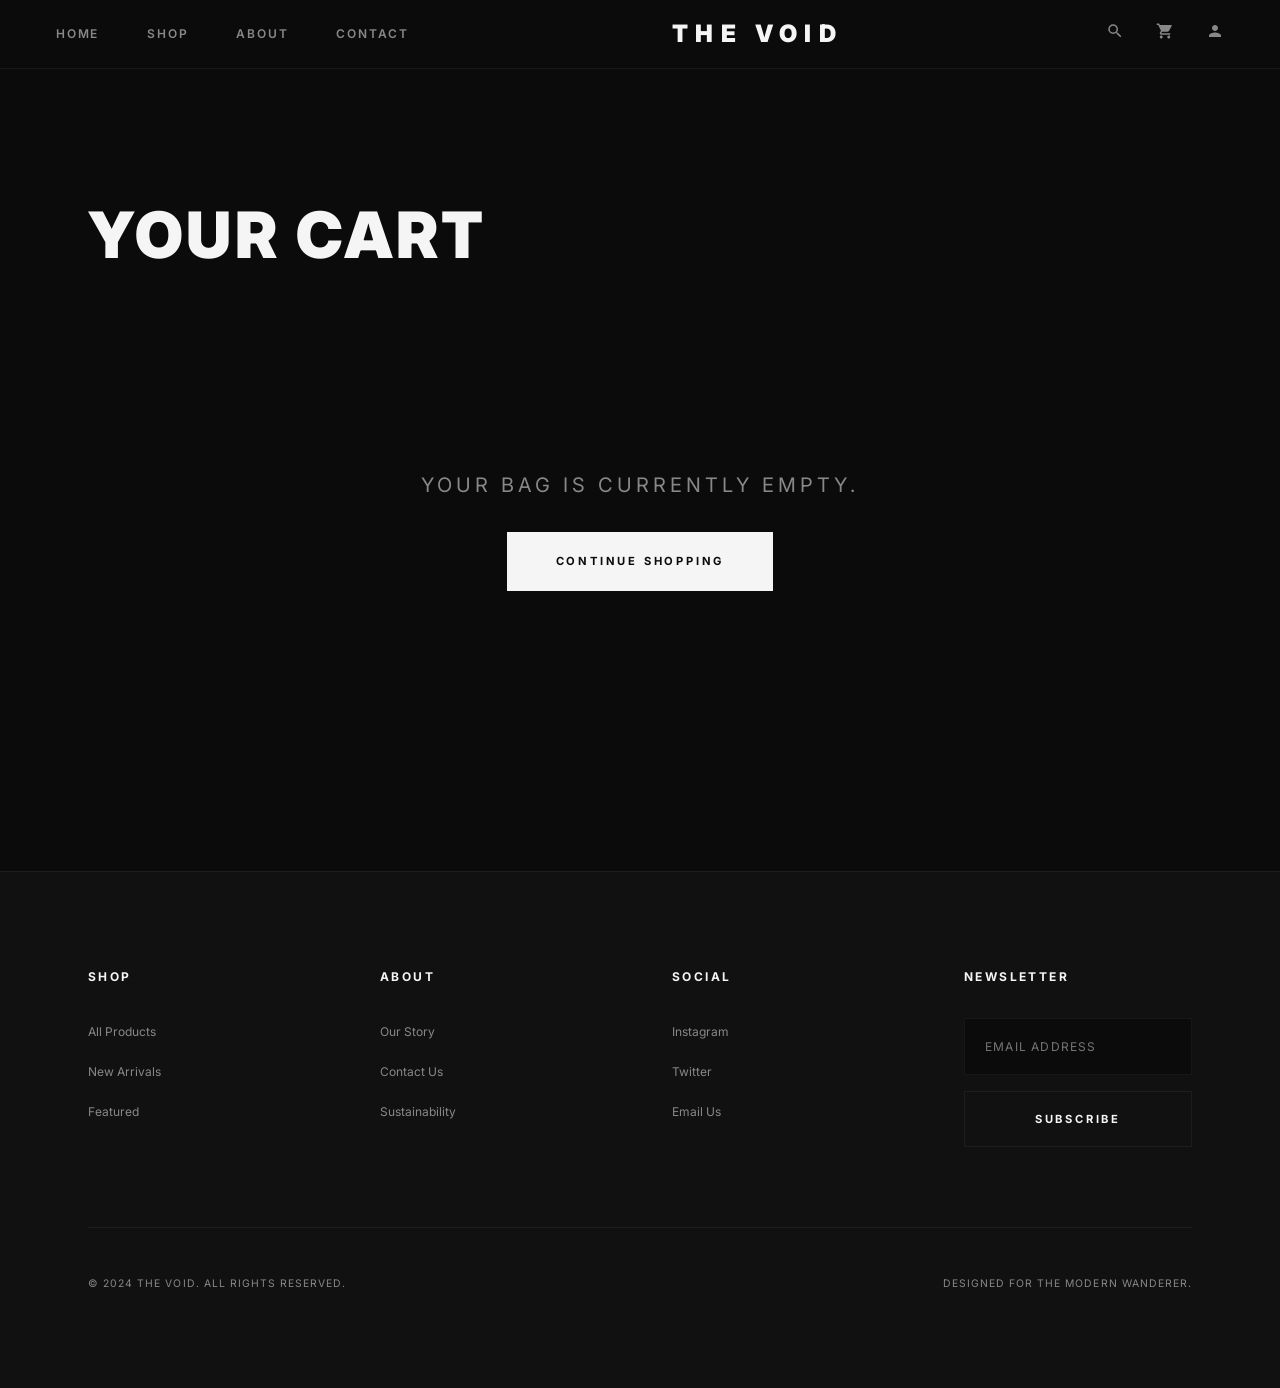
<file: voidlove/cart.html>
<!DOCTYPE html>
<html lang="en">
<head>
  <meta charset="UTF-8">
  <meta name="viewport" content="width=device-width, initial-scale=1.0">
  <title>Shopping Cart | THE VOID</title>
  <link rel="preconnect" href="https://fonts.googleapis.com">
  <link rel="preconnect" href="https://fonts.gstatic.com" crossorigin>
  <link href="https://fonts.googleapis.com/css2?family=Inter:wght@400;500;600;700;800;900&display=swap" rel="stylesheet">
  <link rel="stylesheet" href="styles.css">
  <style>
    /* Cart page specific styles moved to styles.css */
  </style>
</head>
<body class="force-nav-scrolled">

  <!-- Navbar -->
  <nav class="scrolled">
    <div class="nav-container">
      <div class="nav-links">
        <a href="index.html">Home</a>
        <a href="shop.html">Shop</a>
        <a href="about.html">About</a>
        <a href="contact.html">Contact</a>
      </div>
      <a href="index.html" class="logo">THE VOID</a>
      <div class="nav-icons">
        <a href="#"><svg viewBox="0 0 24 24"><path d="M15.5 14h-.79l-.28-.27A6.471 6.471 0 0 0 16 9.5 6.5 6.5 0 1 0 9.5 16c1.61 0 3.09-.59 4.23-1.57l.27.28v.79l5 4.99L20.49 19l-4.99-5zm-6 0C7.01 14 5 11.99 5 9.5S7.01 5 9.5 5 14 7.01 14 9.5 11.99 14 9.5 14z"/></svg></a>
        <a href="cart.html" style="position: relative;">
          <svg viewBox="0 0 24 24"><path d="M7 18c-1.1 0-1.99.9-1.99 2S5.9 22 7 22s2-.9 2-2-.9-2-2-2zM1 2v2h2l3.6 7.59-1.35 2.45c-.16.28-.25.61-.25.96 0 1.1.9 2 2 2h12v-2H7.42c-.14 0-.25-.11-.25-.25l.03-.12.9-1.63h7.45c.75 0 1.41-.41 1.75-1.03l3.58-6.49A1.003 1.003 0 0 0 20 4H5.21l-.94-2H1zm16 16c-1.1 0-1.99.9-1.99 2s.89 2 1.99 2 2-.9 2-2-.9-2-2-2z"/></svg>
          <span class="cart-count" style="position: absolute; top: -8px; right: -8px; background: var(--text-primary); color: var(--bg-primary); font-size: 9px; font-weight: 900; width: 15px; height: 15px; border-radius: 50%; display: none; align-items: center; justify-content: center;">0</span>
        </a>
        <a href="login.html"><svg viewBox="0 0 24 24"><path d="M12 12c2.21 0 4-1.79 4-4s-1.79-4-4-4-4 1.79-4 4 1.79 4 4 4zm0 2c-2.67 0-8 1.34-8 4v2h16v-2c0-2.66-5.33-4-8-4z"/></svg></a>
      </div>
    </div>
  </nav>

  <main class="container">
    <header class="cart-header">
      <h1>YOUR CART</h1>
    </header>

    <div class="cart-container">
      <div class="cart-items-list" id="cart-items">
        <!-- Cart items injected by JS -->
      </div>

      <aside class="cart-summary">
        <h2 class="summary-title">ORDER SUMMARY</h2>
        <div class="summary-row">
          <span>Subtotal</span>
          <span id="cart-subtotal">$0.00</span>
        </div>
        <div class="summary-row">
          <span>Shipping</span>
          <span>Complimentary</span>
        </div>
        <div class="summary-row">
          <span>Tax</span>
          <span>Calculated at checkout</span>
        </div>
        <div class="summary-row total">
          <span>Total</span>
          <span id="cart-total">$0.00</span>
        </div>
        <button class="checkout-btn">PROCEED TO CHECKOUT</button>
      </aside>
    </div>
  </main>

  <!-- Footer -->
  <footer>
    <div class="container">
      <div class="footer-grid">
        <div class="footer-column">
          <h4>SHOP</h4>
          <ul>
            <li><a href="shop.html">All Products</a></li>
            <li><a href="shop.html">New Arrivals</a></li>
            <li><a href="shop.html">Featured</a></li>
          </ul>
        </div>
        <div class="footer-column">
          <h4>ABOUT</h4>
          <ul>
            <li><a href="about.html">Our Story</a></li>
            <li><a href="contact.html">Contact Us</a></li>
            <li><a href="about.html">Sustainability</a></li>
          </ul>
        </div>
        <div class="footer-column">
          <h4>SOCIAL</h4>
          <ul>
            <li><a href="https://instagram.com" target="_blank">Instagram</a></li>
            <li><a href="https://twitter.com" target="_blank">Twitter</a></li>
            <li><a href="mailto:studio@thevoid.luxury">Email Us</a></li>
          </ul>
        </div>
        <div class="footer-column">
          <h4>NEWSLETTER</h4>
          <form class="newsletter-form">
            <input type="email" class="newsletter-input" placeholder="EMAIL ADDRESS" required>
            <button type="submit" class="btn btn-outline" style="width: 100%;">Subscribe</button>
          </form>
        </div>
      </div>
      <div class="footer-bottom">
        <span>&copy; 2024 THE VOID. ALL RIGHTS RESERVED.</span>
        <span>DESIGNED FOR THE MODERN WANDERER.</span>
      </div>
    </div>
  </footer>

  <script src="script.js"></script>
</body>
</html>
</file>
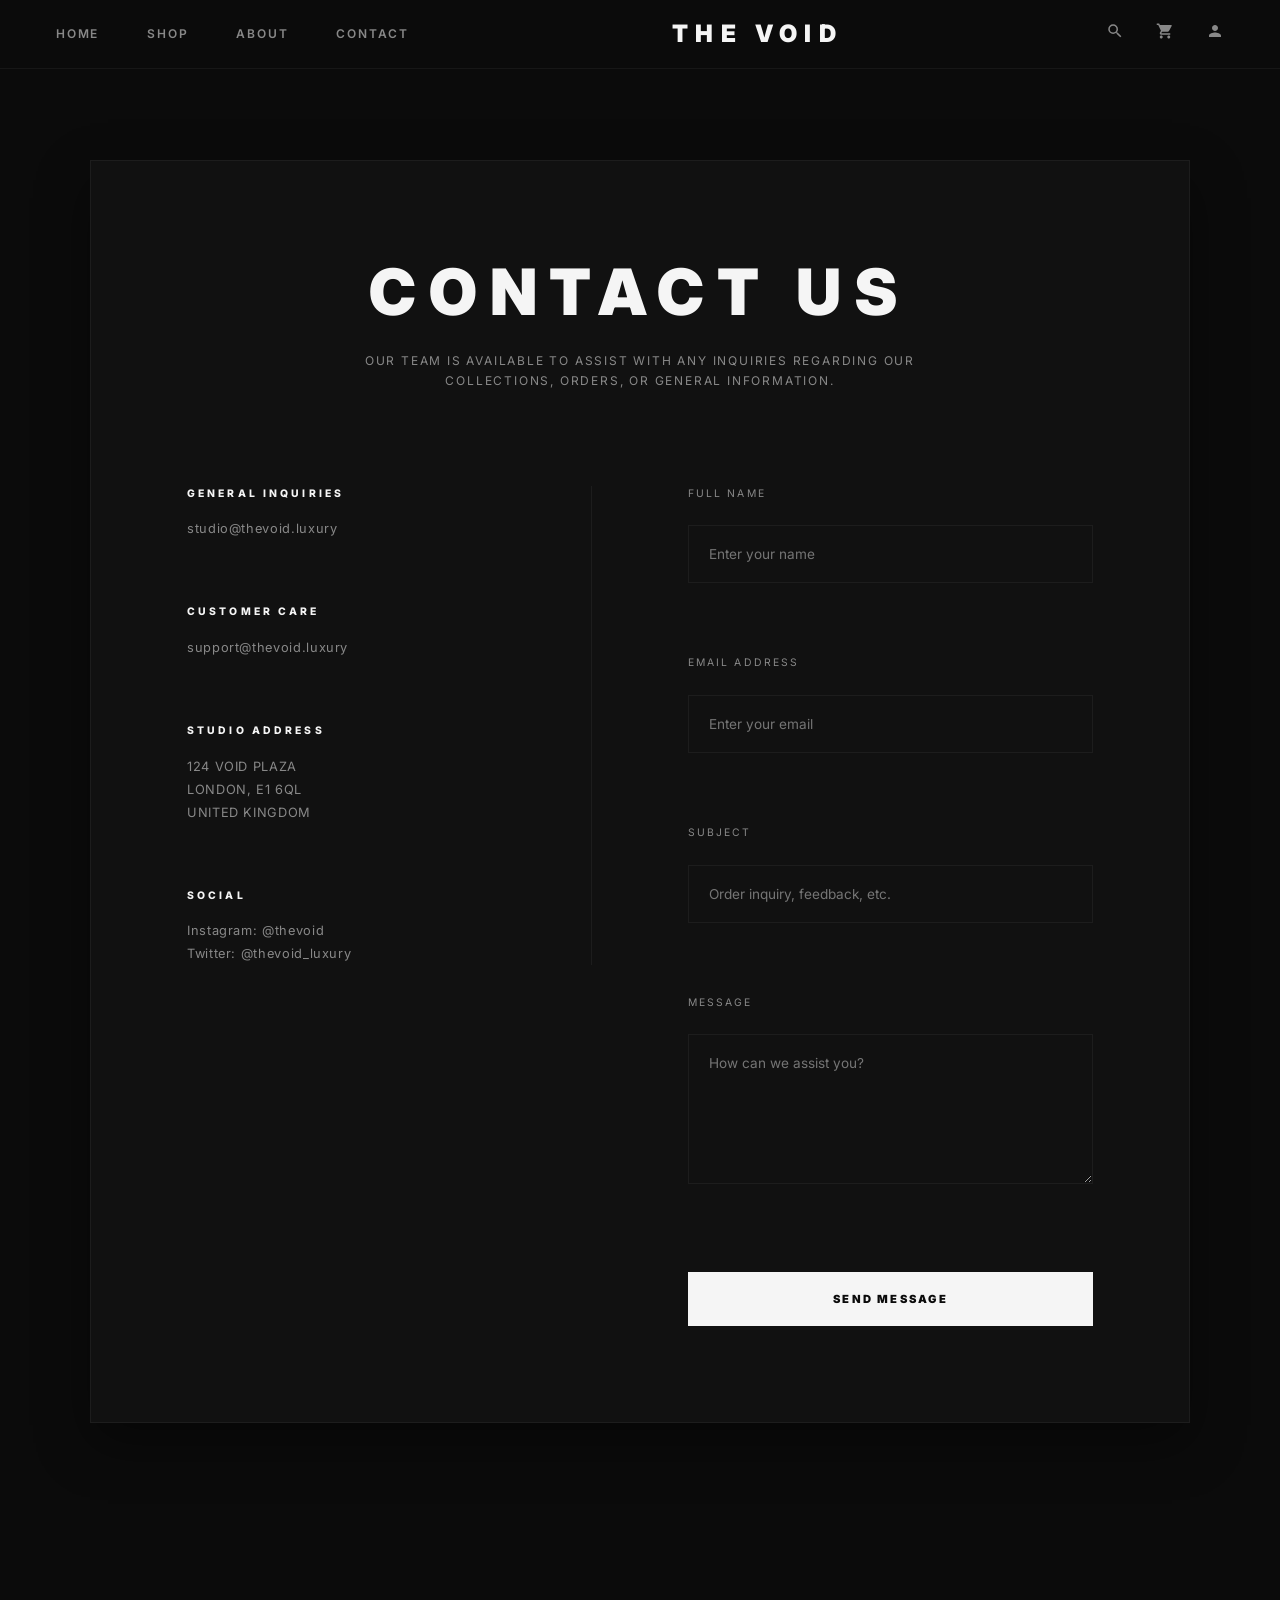
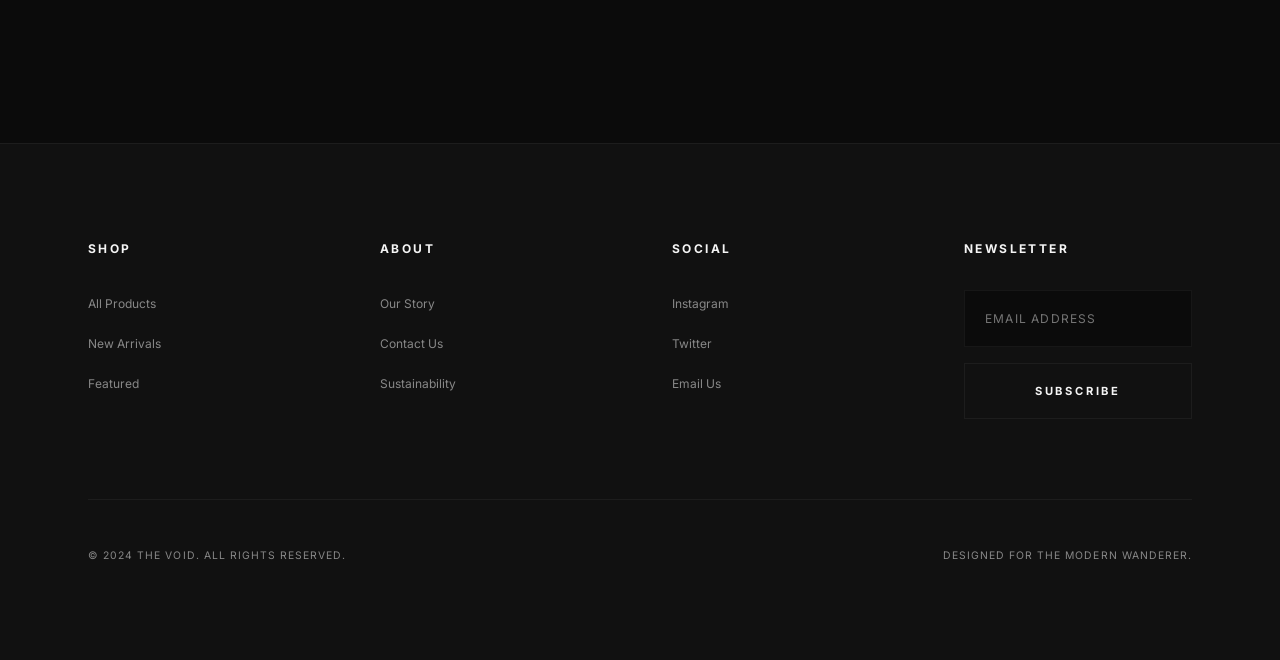
<file: voidlove/contact.html>
<!DOCTYPE html>
<html lang="en">
<head>
  <meta charset="UTF-8">
  <meta name="viewport" content="width=device-width, initial-scale=1.0">
  <title>Contact Us | THE VOID</title>
  <link rel="preconnect" href="https://fonts.googleapis.com">
  <link rel="preconnect" href="https://fonts.gstatic.com" crossorigin>
  <link href="https://fonts.googleapis.com/css2?family=Inter:wght@400;500;600;700;800;900&display=swap" rel="stylesheet">
  <link rel="stylesheet" href="styles.css">
  <style>
    /* Contact page specific styles moved to styles.css */
  </style>
</head>
<body class="force-nav-scrolled">

  <!-- Navbar -->
  <nav class="scrolled">
    <div class="nav-container">
      <div class="nav-links">
        <a href="index.html">Home</a>
        <a href="shop.html">Shop</a>
        <a href="about.html">About</a>
        <a href="contact.html">Contact</a>
      </div>
      <a href="index.html" class="logo">THE VOID</a>
      <div class="nav-icons">
        <a href="#"><svg viewBox="0 0 24 24"><path d="M15.5 14h-.79l-.28-.27A6.471 6.471 0 0 0 16 9.5 6.5 6.5 0 1 0 9.5 16c1.61 0 3.09-.59 4.23-1.57l.27.28v.79l5 4.99L20.49 19l-4.99-5zm-6 0C7.01 14 5 11.99 5 9.5S7.01 5 9.5 5 14 7.01 14 9.5 11.99 14 9.5 14z"/></svg></a>
        <a href="cart.html" style="position: relative;">
          <svg viewBox="0 0 24 24"><path d="M7 18c-1.1 0-1.99.9-1.99 2S5.9 22 7 22s2-.9 2-2-.9-2-2-2zM1 2v2h2l3.6 7.59-1.35 2.45c-.16.28-.25.61-.25.96 0 1.1.9 2 2 2h12v-2H7.42c-.14 0-.25-.11-.25-.25l.03-.12.9-1.63h7.45c.75 0 1.41-.41 1.75-1.03l3.58-6.49A1.003 1.003 0 0 0 20 4H5.21l-.94-2H1zm16 16c-1.1 0-1.99.9-1.99 2s.89 2 1.99 2 2-.9 2-2-.9-2-2-2z"/></svg>
          <span class="cart-count" style="position: absolute; top: -8px; right: -8px; background: var(--text-primary); color: var(--bg-primary); font-size: 9px; font-weight: 900; width: 15px; height: 15px; border-radius: 50%; display: none; align-items: center; justify-content: center;">0</span>
        </a>
        <a href="login.html"><svg viewBox="0 0 24 24"><path d="M12 12c2.21 0 4-1.79 4-4s-1.79-4-4-4-4 1.79-4 4 1.79 4 4 4zm0 2c-2.67 0-8 1.34-8 4v2h16v-2c0-2.66-5.33-4-8-4z"/></svg></a>
      </div>
    </div>
  </nav>

  <main class="container contact-page-container">
    <div class="contact-content-wrapper fade-in">
      <header class="contact-header">
        <h1>CONTACT US</h1>
        <p>OUR TEAM IS AVAILABLE TO ASSIST WITH ANY INQUIRIES REGARDING OUR COLLECTIONS, ORDERS, OR GENERAL INFORMATION.</p>
      </header>

      <div class="contact-grid">
        <div class="contact-info-section">
          <div class="info-block">
            <h3>GENERAL INQUIRIES</h3>
            <p>studio@thevoid.luxury</p>
          </div>
          <div class="info-block">
            <h3>CUSTOMER CARE</h3>
            <p>support@thevoid.luxury</p>
          </div>
          <div class="info-block">
            <h3>STUDIO ADDRESS</h3>
            <p>124 VOID PLAZA<br>LONDON, E1 6QL<br>UNITED KINGDOM</p>
          </div>
          <div class="info-block">
            <h3>SOCIAL</h3>
            <p>Instagram: @thevoid<br>Twitter: @thevoid_luxury</p>
          </div>
        </div>

        <div class="contact-form-section">
          <form id="contact-form" class="contact-form">
            <div class="form-group">
              <label for="name">FULL NAME</label>
              <input type="text" id="name" class="form-input" placeholder="Enter your name" required>
            </div>
            <div class="form-group">
              <label for="email">EMAIL ADDRESS</label>
              <input type="email" id="email" class="form-input" placeholder="Enter your email" required>
            </div>
            <div class="form-group">
              <label for="subject">SUBJECT</label>
              <input type="text" id="subject" class="form-input" placeholder="Order inquiry, feedback, etc.">
            </div>
            <div class="form-group">
              <label for="message">MESSAGE</label>
              <textarea id="message" class="form-input" placeholder="How can we assist you?" required></textarea>
            </div>
            <button type="submit" class="btn submit-btn">Send Message</button>
          </form>
        </div>
      </div>
    </div>
  </main>

  <!-- Footer -->
  <footer>
    <div class="container">
      <div class="footer-grid">
        <div class="footer-column">
          <h4>SHOP</h4>
          <ul>
            <li><a href="shop.html">All Products</a></li>
            <li><a href="shop.html">New Arrivals</a></li>
            <li><a href="shop.html">Featured</a></li>
          </ul>
        </div>
        <div class="footer-column">
          <h4>ABOUT</h4>
          <ul>
            <li><a href="about.html">Our Story</a></li>
            <li><a href="contact.html">Contact Us</a></li>
            <li><a href="about.html">Sustainability</a></li>
          </ul>
        </div>
        <div class="footer-column">
          <h4>SOCIAL</h4>
          <ul>
            <li><a href="https://instagram.com" target="_blank">Instagram</a></li>
            <li><a href="https://twitter.com" target="_blank">Twitter</a></li>
            <li><a href="mailto:studio@thevoid.luxury">Email Us</a></li>
          </ul>
        </div>
        <div class="footer-column">
          <h4>NEWSLETTER</h4>
          <form class="newsletter-form">
            <input type="email" class="newsletter-input" placeholder="EMAIL ADDRESS" required>
            <button type="submit" class="btn btn-outline" style="width: 100%;">Subscribe</button>
          </form>
        </div>
      </div>
      <div class="footer-bottom">
        <span>&copy; 2024 THE VOID. ALL RIGHTS RESERVED.</span>
        <span>DESIGNED FOR THE MODERN WANDERER.</span>
      </div>
    </div>
  </footer>

  <script src="script.js"></script>
</body>
</html>
</file>
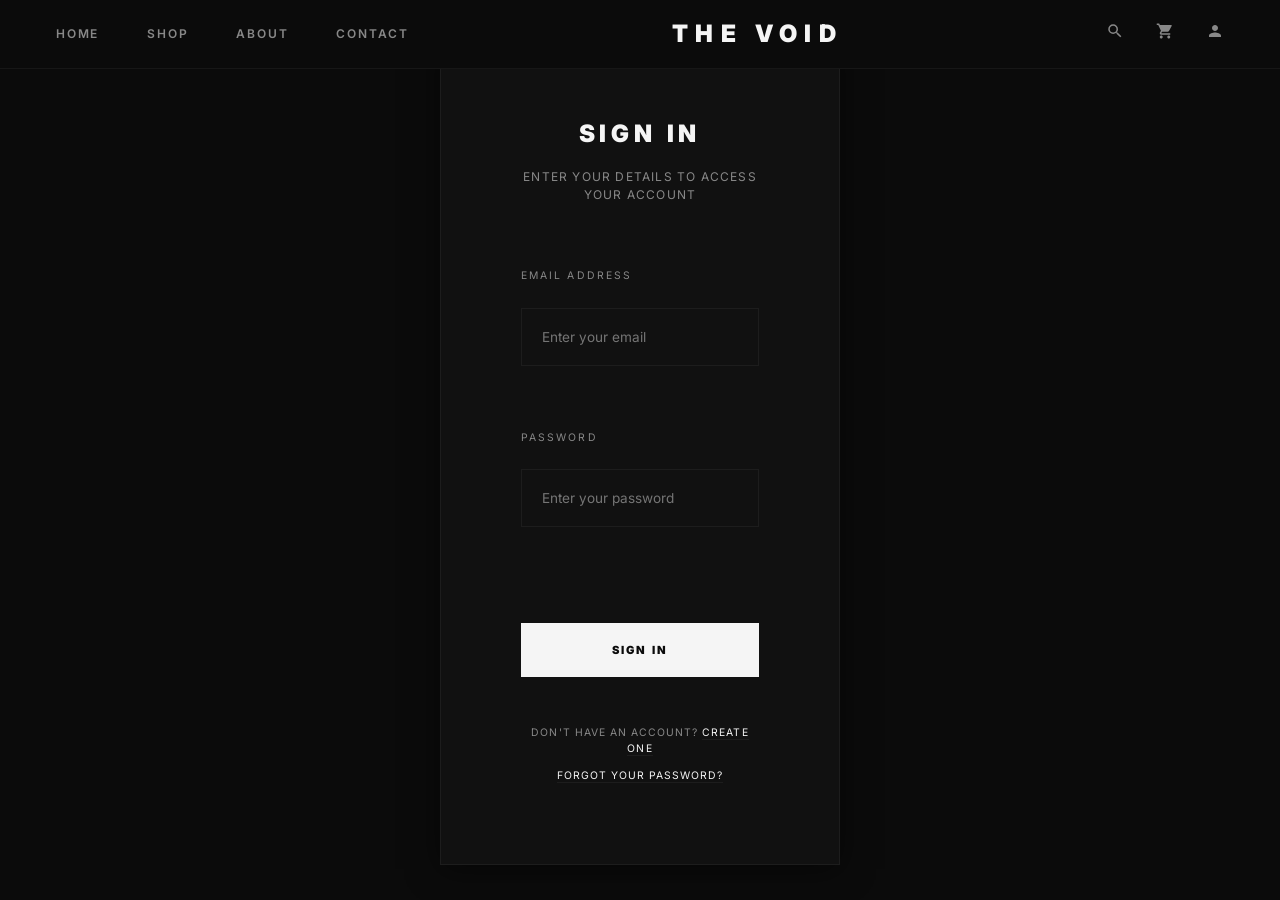
<file: voidlove/login.html>
<!DOCTYPE html>
<html lang="en">
<head>
  <meta charset="UTF-8">
  <meta name="viewport" content="width=device-width, initial-scale=1.0">
  <title>Login | THE VOID</title>
  <link rel="preconnect" href="https://fonts.googleapis.com">
  <link rel="preconnect" href="https://fonts.gstatic.com" crossorigin>
  <link href="https://fonts.googleapis.com/css2?family=Inter:wght@400;500;600;700;800;900&display=swap" rel="stylesheet">
  <link rel="stylesheet" href="styles.css">
  <style>
    /* Login page specific styles moved to styles.css */
  </style>
</head>
<body class="force-nav-scrolled">

  <!-- Navbar -->
  <nav class="scrolled">
    <div class="nav-container">
      <div class="nav-links">
        <a href="index.html">Home</a>
        <a href="shop.html">Shop</a>
        <a href="about.html">About</a>
        <a href="contact.html">Contact</a>
      </div>
      <a href="index.html" class="logo">THE VOID</a>
      <div class="nav-icons">
        <a href="#"><svg viewBox="0 0 24 24"><path d="M15.5 14h-.79l-.28-.27A6.471 6.471 0 0 0 16 9.5 6.5 6.5 0 1 0 9.5 16c1.61 0 3.09-.59 4.23-1.57l.27.28v.79l5 4.99L20.49 19l-4.99-5zm-6 0C7.01 14 5 11.99 5 9.5S7.01 5 9.5 5 14 7.01 14 9.5 11.99 14 9.5 14z"/></svg></a>
        <a href="cart.html" style="position: relative;">
          <svg viewBox="0 0 24 24"><path d="M7 18c-1.1 0-1.99.9-1.99 2S5.9 22 7 22s2-.9 2-2-.9-2-2-2zM1 2v2h2l3.6 7.59-1.35 2.45c-.16.28-.25.61-.25.96 0 1.1.9 2 2 2h12v-2H7.42c-.14 0-.25-.11-.25-.25l.03-.12.9-1.63h7.45c.75 0 1.41-.41 1.75-1.03l3.58-6.49A1.003 1.003 0 0 0 20 4H5.21l-.94-2H1zm16 16c-1.1 0-1.99.9-1.99 2s.89 2 1.99 2 2-.9 2-2-.9-2-2-2z"/></svg>
          <span class="cart-count" style="position: absolute; top: -8px; right: -8px; background: var(--text-primary); color: var(--bg-primary); font-size: 9px; font-weight: 900; width: 15px; height: 15px; border-radius: 50%; display: none; align-items: center; justify-content: center;">0</span>
        </a>
        <a href="login.html"><svg viewBox="0 0 24 24"><path d="M12 12c2.21 0 4-1.79 4-4s-1.79-4-4-4-4 1.79-4 4 1.79 4 4 4zm0 2c-2.67 0-8 1.34-8 4v2h16v-2c0-2.66-5.33-4-8-4z"/></svg></a>
      </div>
    </div>
  </nav>

  <main class="container login-page-container">
    <div class="login-form-wrapper fade-in">
      <div class="login-header">
        <h2>SIGN IN</h2>
        <p>ENTER YOUR DETAILS TO ACCESS YOUR ACCOUNT</p>
      </div>
      
      <form id="login-form" class="login-form">
        <div class="form-group">
          <label for="email">EMAIL ADDRESS</label>
          <input type="email" id="email" class="form-input" placeholder="Enter your email" required>
        </div>
        
        <div class="form-group">
          <label for="password">PASSWORD</label>
          <input type="password" id="password" class="form-input" placeholder="Enter your password" required>
        </div>
        
        <button type="submit" class="btn login-btn">Sign In</button>
      </form>
      
      <div class="login-footer-links">
        <p>DON'T HAVE AN ACCOUNT? <a href="#">CREATE ONE</a></p>
        <p><a href="#">FORGOT YOUR PASSWORD?</a></p>
      </div>
    </div>
  </main>

  <script src="script.js"></script>
</body>
</html>
</file>
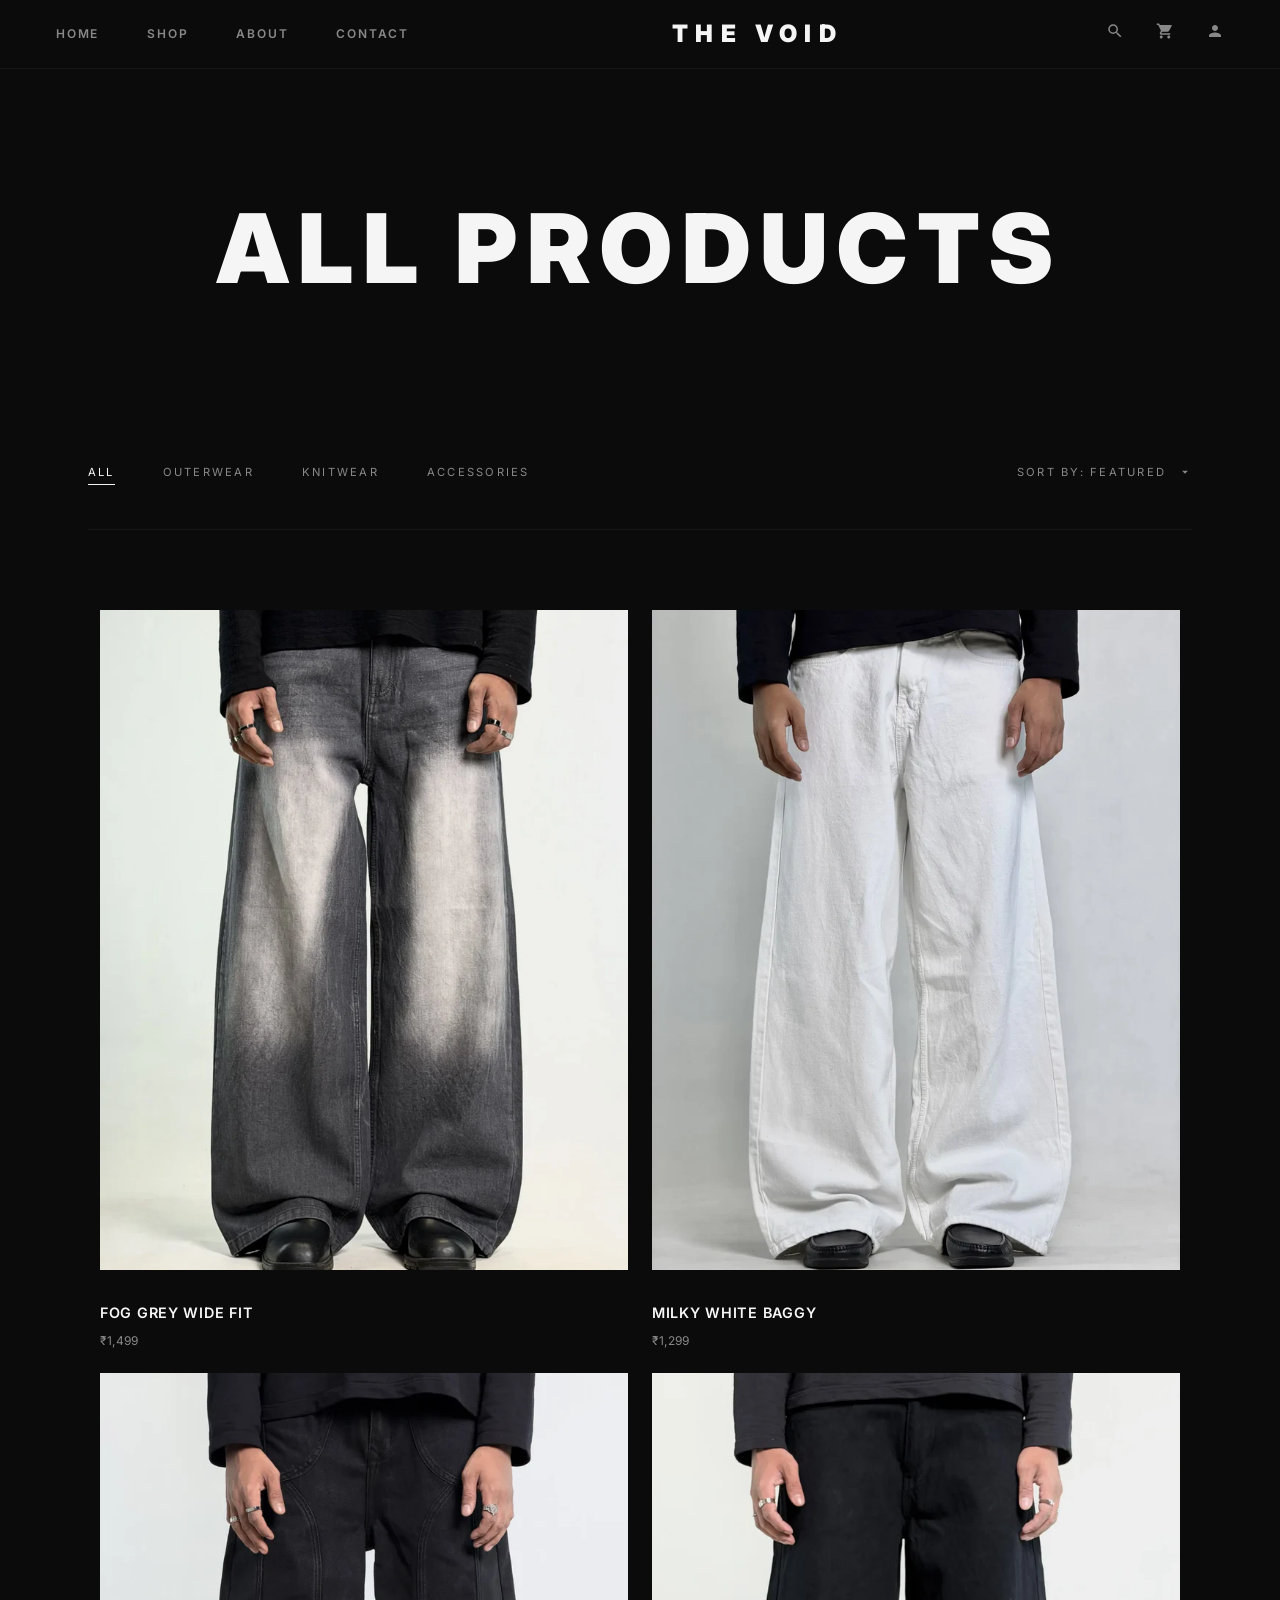
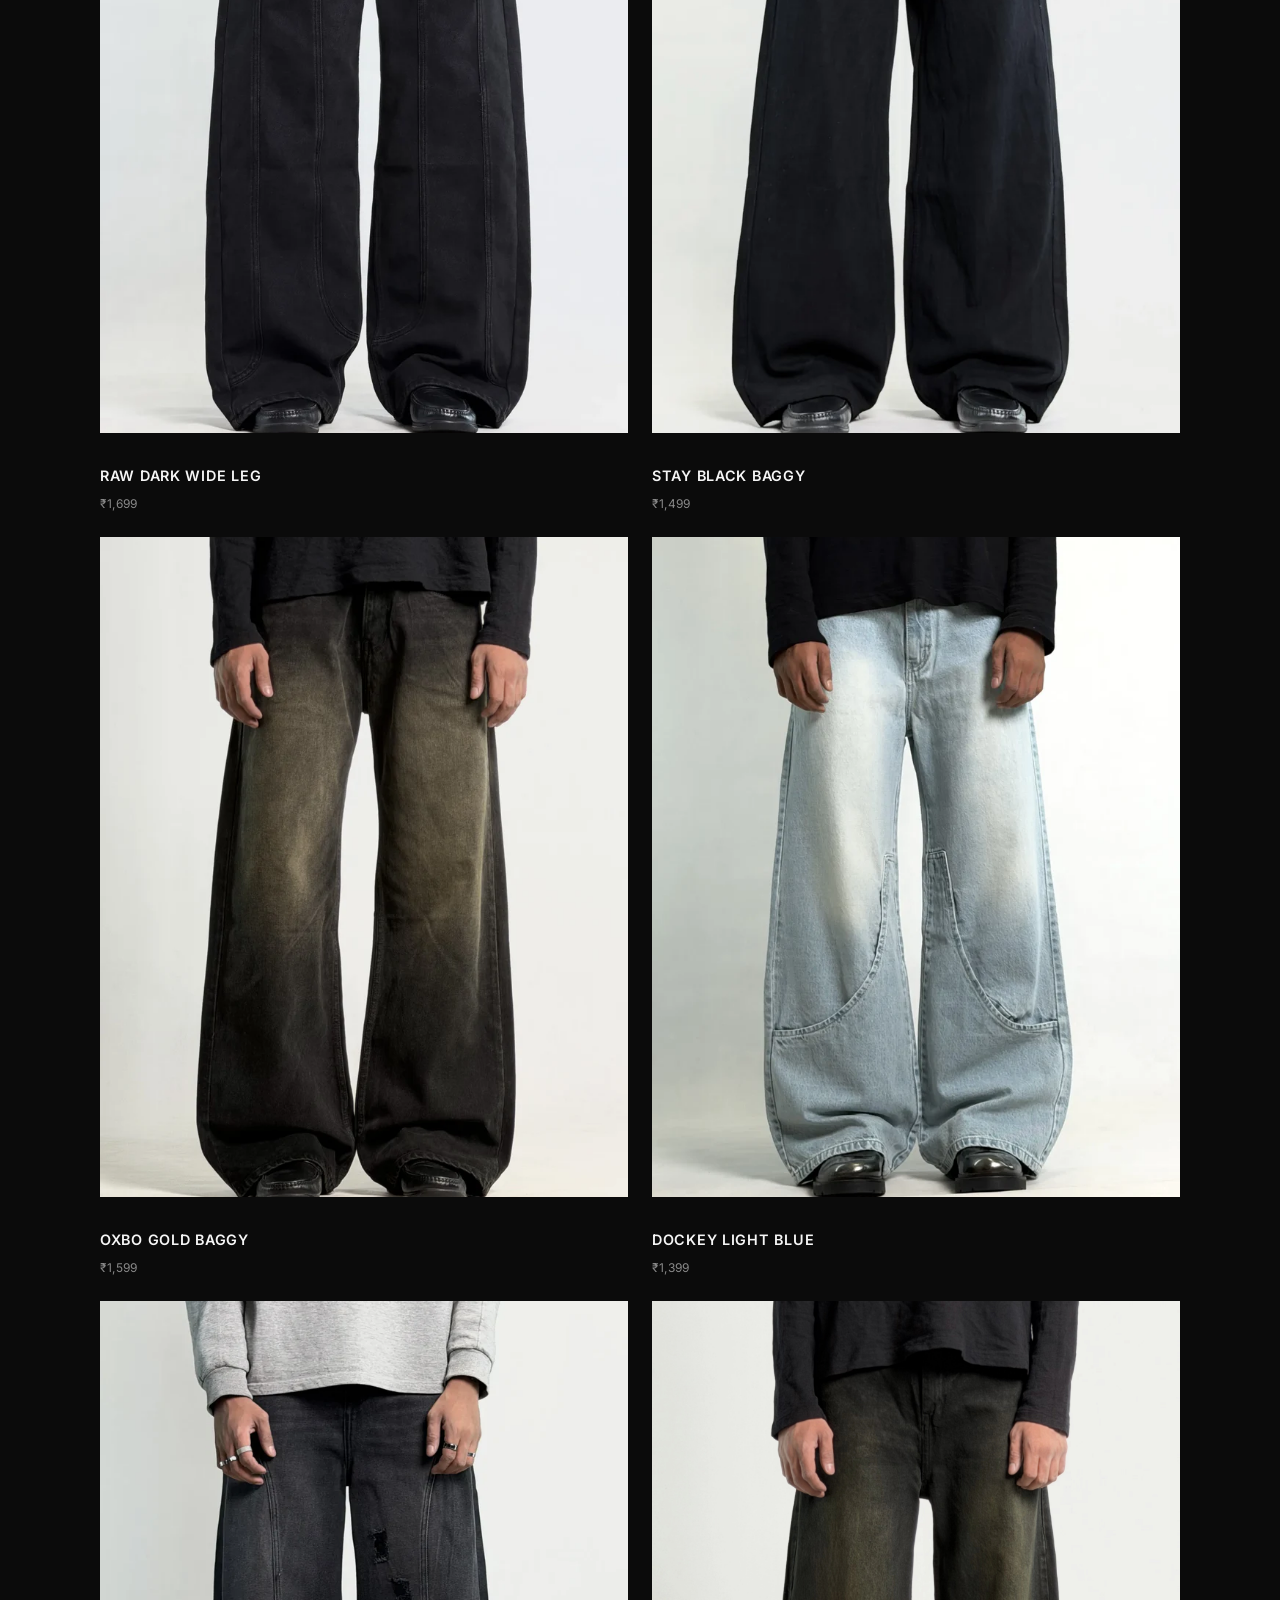
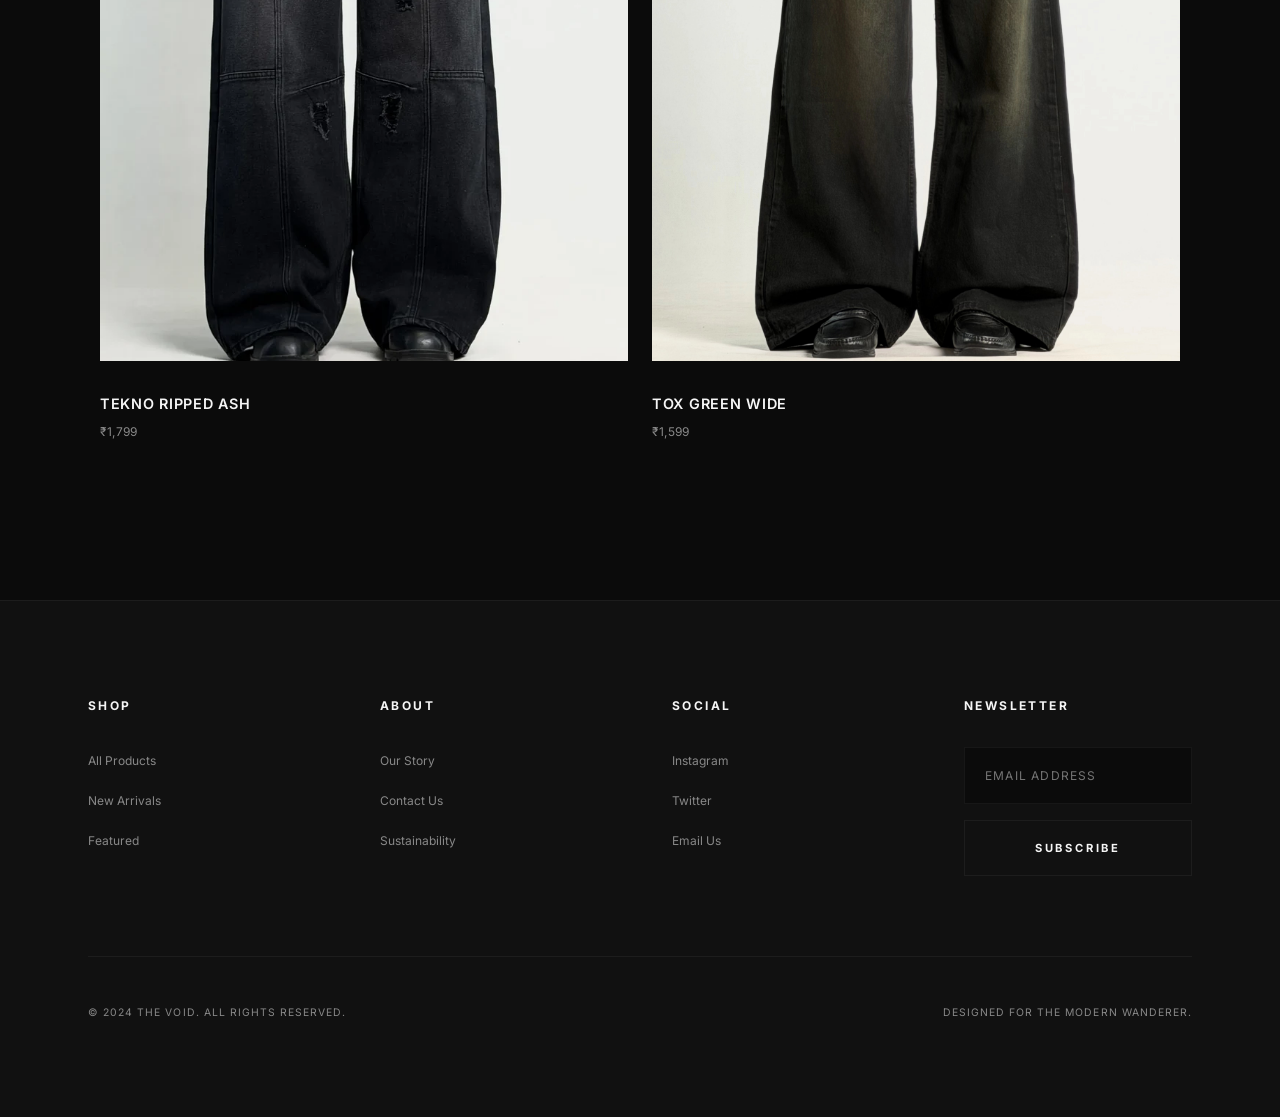
<file: voidlove/shop.html>
<!DOCTYPE html>
<html lang="en">
<head>
  <meta charset="UTF-8">
  <meta name="viewport" content="width=device-width, initial-scale=1.0">
  <title>Shop | THE VOID</title>
  <link rel="preconnect" href="https://fonts.googleapis.com">
  <link rel="preconnect" href="https://fonts.gstatic.com" crossorigin>
  <link href="https://fonts.googleapis.com/css2?family=Inter:wght@400;500;600;700;800;900&display=swap" rel="stylesheet">
  <link rel="stylesheet" href="styles.css">
  <style>
    /* Shop page specific styles moved to styles.css */
  </style>
</head>
<body class="force-nav-scrolled">

  <!-- Navbar -->
  <nav class="scrolled">
    <div class="nav-container">
      <div class="nav-links">
        <a href="index.html">Home</a>
        <a href="shop.html">Shop</a>
        <a href="about.html">About</a>
        <a href="contact.html">Contact</a>
      </div>
      <a href="index.html" class="logo">THE VOID</a>
      <div class="nav-icons">
        <a href="#"><svg viewBox="0 0 24 24"><path d="M15.5 14h-.79l-.28-.27A6.471 6.471 0 0 0 16 9.5 6.5 6.5 0 1 0 9.5 16c1.61 0 3.09-.59 4.23-1.57l.27.28v.79l5 4.99L20.49 19l-4.99-5zm-6 0C7.01 14 5 11.99 5 9.5S7.01 5 9.5 5 14 7.01 14 9.5 11.99 14 9.5 14z"/></svg></a>
        <a href="cart.html" style="position: relative;">
          <svg viewBox="0 0 24 24"><path d="M7 18c-1.1 0-1.99.9-1.99 2S5.9 22 7 22s2-.9 2-2-.9-2-2-2zM1 2v2h2l3.6 7.59-1.35 2.45c-.16.28-.25.61-.25.96 0 1.1.9 2 2 2h12v-2H7.42c-.14 0-.25-.11-.25-.25l.03-.12.9-1.63h7.45c.75 0 1.41-.41 1.75-1.03l3.58-6.49A1.003 1.003 0 0 0 20 4H5.21l-.94-2H1zm16 16c-1.1 0-1.99.9-1.99 2s.89 2 1.99 2 2-.9 2-2-.9-2-2-2z"/></svg>
          <span class="cart-count" style="position: absolute; top: -8px; right: -8px; background: var(--text-primary); color: var(--bg-primary); font-size: 9px; font-weight: 900; width: 15px; height: 15px; border-radius: 50%; display: none; align-items: center; justify-content: center;">0</span>
        </a>
        <a href="login.html"><svg viewBox="0 0 24 24"><path d="M12 12c2.21 0 4-1.79 4-4s-1.79-4-4-4-4 1.79-4 4 1.79 4 4 4zm0 2c-2.67 0-8 1.34-8 4v2h16v-2c0-2.66-5.33-4-8-4z"/></svg></a>
      </div>
    </div>
  </nav>

  <main class="container">
    <header class="shop-header">
      <h1>ALL PRODUCTS</h1>
    </header>

    <div class="filter-bar">
      <div class="filter-group">
        <span class="filter-item active">All</span>
        <span class="filter-item">Outerwear</span>
        <span class="filter-item">Knitwear</span>
        <span class="filter-item">Accessories</span>
      </div>
      <div class="sort-dropdown">
        <span>Sort by: Featured</span>
        <svg viewBox="0 0 24 24" width="14" height="14"><path fill="currentColor" d="M7 10l5 5 5-5z"/></svg>
      </div>
    </div>

    <div class="product-grid" id="shop-grid">
      <!-- Products will be injected by script.js -->
    </div>
  </main>

  <!-- Footer -->
  <footer>
    <div class="container">
      <div class="footer-grid">
        <div class="footer-column">
          <h4>SHOP</h4>
          <ul>
            <li><a href="shop.html">All Products</a></li>
            <li><a href="shop.html">New Arrivals</a></li>
            <li><a href="shop.html">Featured</a></li>
          </ul>
        </div>
        <div class="footer-column">
          <h4>ABOUT</h4>
          <ul>
            <li><a href="about.html">Our Story</a></li>
            <li><a href="contact.html">Contact Us</a></li>
            <li><a href="about.html">Sustainability</a></li>
          </ul>
        </div>
        <div class="footer-column">
          <h4>SOCIAL</h4>
          <ul>
            <li><a href="https://instagram.com" target="_blank">Instagram</a></li>
            <li><a href="https://twitter.com" target="_blank">Twitter</a></li>
            <li><a href="mailto:studio@thevoid.luxury">Email Us</a></li>
          </ul>
        </div>
        <div class="footer-column">
          <h4>NEWSLETTER</h4>
          <form class="newsletter-form">
            <input type="email" class="newsletter-input" placeholder="EMAIL ADDRESS" required>
            <button type="submit" class="btn btn-outline" style="width: 100%;">Subscribe</button>
          </form>
        </div>
      </div>
      <div class="footer-bottom">
        <span>&copy; 2024 THE VOID. ALL RIGHTS RESERVED.</span>
        <span>DESIGNED FOR THE MODERN WANDERER.</span>
      </div>
    </div>
  </footer>

  <script src="script.js"></script>
</body>
</html>
</file>
<file: voidlove/styles.css>
/* 
  THE VOID - Premium Design System
  Alive, Interactive, and Immersive Luxury Streetwear Experience
*/

:root {
  /* Color Palette - Deep, Minimal, Sophisticated */
  --bg-primary: #0B0B0B;
  --bg-secondary: #111111;
  --bg-tertiary: #1A1A1A;
  --text-primary: #F5F5F5;
  --text-secondary: #888888;
  --accent: #AAAAAA;
  --white: #FFFFFF;
  --border-subtle: rgba(255, 255, 255, 0.05);
  --glow-subtle: rgba(255, 255, 255, 0.1);
  
  /* Typography - Modern Minimalist */
  --font-heading: 'Inter', sans-serif;
  --font-body: 'Inter', sans-serif;
  
  /* Spacing - 8px Grid System */
  --grid-unit: 8px;
  --section-spacing: 160px;
  --container-max-width: 1200px;
  --black: #000000;
  
  /* Transition Variables */
  --transition-fast: all 0.2s cubic-bezier(0.16, 1, 0.3, 1);
  --transition-smooth: all 0.4s cubic-bezier(0.16, 1, 0.3, 1);
  --transition-slow: all 0.6s cubic-bezier(0.16, 1, 0.3, 1);
}

* {
  margin: 0;
  padding: 0;
  box-sizing: border-box;
}

body {
  background-color: var(--bg-primary);
  color: var(--text-primary);
  font-family: var(--font-body);
  line-height: 1.5;
  overflow-x: hidden;
  width: 100%;
  -webkit-font-smoothing: antialiased;
  transition: opacity 0.8s ease;
}

img, video {
  max-width: 100%;
  display: block;
}

.container, .hero, .section {
  width: 100%;
  max-width: 100%;
}

img {
  width: 100%;
  height: auto;
  display: block;
  object-fit: cover;
}

.container {
  max-width: var(--container-max-width);
  margin: 0 auto;
  padding: 0 16px;
}

/* Specific elements that shouldn't have global transition for performance or specific timing */
.product-image-container img, .fade-in, .animate-hero, .hero-content, .logo, .nav-links a, .nav-icons a {
  transition: none;
}

.product-image-container img {
  transition: transform 0.8s cubic-bezier(0.16, 1, 0.3, 1), opacity 0.4s ease !important;
}

.logo, .nav-links a, .nav-icons a {
  transition: opacity 0.2s ease, color 0.2s ease !important;
}

a {
  text-decoration: none;
  color: inherit;
  transition: var(--transition-fast);
}

button {
  border: none;
  background: none;
  font-family: inherit;
  cursor: pointer;
  transition: var(--transition-fast);
}

html {
  scroll-behavior: smooth;
}

body {
  background-color: var(--bg-primary);
  color: var(--text-primary);
  font-family: var(--font-body);
  line-height: 1.5;
  overflow-x: hidden;
  -webkit-font-smoothing: antialiased;
  transition: opacity 0.8s ease;
}

body.loaded {
  opacity: 1;
}

/* Scrollbar Refinement */
::-webkit-scrollbar {
  width: 3px;
}
::-webkit-scrollbar-track {
  background: var(--bg-primary);
}
::-webkit-scrollbar-thumb {
  background: var(--bg-tertiary);
}

a {
  text-decoration: none;
  color: inherit;
  transition: var(--transition-fast);
}

ul {
  list-style: none;
}

img {
  max-width: 100%;
  display: block;
}

button {
  background: none;
  border: none;
  cursor: pointer;
  font-family: inherit;
  color: inherit;
  outline: none;
}

/* --- TYPOGRAPHY SYSTEM --- */
h1 {
  font-size: 48px;
  line-height: 1.1;
  font-weight: 900;
  letter-spacing: -0.02em;
  text-transform: uppercase;
}

@media (max-width: 768px) {
  h1 {
    font-size: 28px;
  }
}

h2, h3, h4 {
  font-family: var(--font-heading);
  text-transform: uppercase;
  letter-spacing: 0.2em;
  font-weight: 700;
}

.hero-text {
  font-size: clamp(4rem, 12vw, 10rem);
  line-height: 0.85;
  font-weight: 900;
  letter-spacing: -0.02em;
  margin-bottom: calc(var(--grid-unit) * 4);
}

.section-title {
  font-size: clamp(1.25rem, 3vw, 2rem);
  margin-bottom: calc(var(--grid-unit) * 12);
  text-align: center;
  position: relative;
}

/* --- LAYOUT COMPONENTS --- */
.container {
  max-width: var(--container-max-width);
  margin: 0 auto;
  padding: 0 calc(var(--grid-unit) * 6);
}

.section {
  padding: var(--section-spacing) 0;
}

/* --- NAVBAR UPGRADE --- */
nav {
  position: fixed;
  top: 0;
  left: 0;
  width: 100%;
  padding: 32px 0;
  z-index: 1000;
  transition: var(--transition-smooth);
}

@media (max-width: 768px) {
  nav {
    padding: 16px 0;
  }
}

.nav-container {
  display: flex;
  justify-content: space-between;
  align-items: center;
  max-width: var(--container-max-width);
  margin: 0 auto;
  padding: 0 16px;
}

nav.scrolled {
  background-color: var(--bg-primary);
  padding: 16px 0;
  border-bottom: 1px solid var(--border-subtle);
}

@media (max-width: 768px) {
  nav.scrolled {
    padding: 12px 0;
  }
}

.logo {
  font-family: var(--font-heading);
  font-size: 1.5rem;
  font-weight: 900;
  letter-spacing: 0.3em;
  color: var(--text-primary);
}

@media (max-width: 768px) {
  .logo {
    font-size: 1.2rem;
    letter-spacing: 0.2em;
  }
}

.logo:hover {
  letter-spacing: 0.8em;
  color: var(--white);
}

.nav-links {
  display: flex;
  gap: calc(var(--grid-unit) * 6);
}

.nav-links a {
  font-size: 0.75rem;
  text-transform: uppercase;
  letter-spacing: 0.15em;
  font-weight: 600;
  color: var(--text-secondary);
  position: relative;
  padding: 4px 0;
}

.nav-links a:hover {
  color: var(--text-primary);
}

.nav-links a::after {
  content: '';
  position: absolute;
  bottom: 0;
  left: 50%;
  width: 0;
  height: 1px;
  background-color: var(--text-primary);
  transition: var(--transition-smooth);
  transform: translateX(-50%);
}

.nav-links a:hover::after {
  width: 100%;
}

.nav-icons {
  display: flex;
  gap: calc(var(--grid-unit) * 4);
}

.nav-icons svg {
  width: 18px;
  height: 18px;
  fill: var(--text-secondary);
  transition: var(--transition-fast);
}

.nav-icons a:hover svg {
  fill: var(--text-primary);
  transform: scale(1.1);
}

/* --- BUTTONS UPGRADE --- */
.btn {
  display: inline-block;
  padding: calc(var(--grid-unit) * 2.5) calc(var(--grid-unit) * 6);
  background-color: var(--text-primary);
  color: var(--bg-primary);
  font-weight: 700;
  text-transform: uppercase;
  letter-spacing: 0.25em;
  font-size: 0.7rem;
  transition: var(--transition-smooth);
  border: 1px solid var(--text-primary);
  position: relative;
  overflow: hidden;
  z-index: 1;
}

.btn:hover {
  background-color: transparent;
  color: var(--text-primary);
  transform: translateY(-2px);
  box-shadow: 0 10px 20px rgba(0, 0, 0, 0.4);
}

.btn-outline {
  background-color: transparent;
  color: var(--text-primary);
  border: 1px solid var(--border-subtle);
}

.btn-outline:hover {
  border-color: var(--text-primary);
  background-color: var(--text-primary);
  color: var(--bg-primary);
}

.view-all-btn {
  font-size: 0.75rem;
  text-transform: uppercase;
  letter-spacing: 0.25em;
  font-weight: 900;
  color: var(--text-primary);
  text-decoration: none;
  border-bottom: 2px solid var(--text-primary);
  padding-bottom: 8px;
  transition: var(--transition-smooth);
  display: inline-block;
}

.view-all-btn:hover {
  letter-spacing: 0.35em;
  opacity: 0.7;
}

/* --- PRODUCT GRID REDESIGN (2-COLUMN EDITORIAL) --- */
.product-grid {
  display: grid;
  grid-template-columns: repeat(2, 1fr);
  gap: 24px;
  margin-top: calc(var(--grid-unit) * 10);
  margin-bottom: var(--section-spacing);
  padding: 0 12px;
}

.product-card {
  position: relative;
  display: flex;
  flex-direction: column;
  cursor: pointer;
  background-color: transparent;
  padding-bottom: 0;
}

.product-image-container {
  aspect-ratio: 4/5;
  background-color: var(--bg-secondary);
  overflow: hidden;
  margin-bottom: calc(var(--grid-unit) * 4);
  position: relative;
}

.product-image-container img {
  width: 100%;
  height: 100%;
  object-fit: cover;
  transition: transform 0.8s cubic-bezier(0.16, 1, 0.3, 1), opacity 0.4s ease;
}

.product-image-container .hover-image {
  position: absolute;
  top: 0;
  left: 0;
  opacity: 0;
}

.product-card:hover .main-image {
  opacity: 0;
}

.product-card:hover .hover-image {
  opacity: 1;
}

.product-card:hover .product-image-container img {
  transform: scale(1.03);
}

/* Select Options Overlay */
.select-options-overlay {
  position: absolute;
  top: 0;
  left: 0;
  width: 100%;
  height: 100%;
  background: rgba(0, 0, 0, 0.1);
  display: flex;
  align-items: center;
  justify-content: center;
  opacity: 0;
  transition: opacity 0.4s ease;
}

.select-options-overlay span {
  background: var(--white);
  color: var(--black);
  padding: calc(var(--grid-unit) * 2) calc(var(--grid-unit) * 5);
  font-size: 0.65rem;
  font-weight: 900;
  letter-spacing: 0.2em;
  box-shadow: 0 4px 20px rgba(0, 0, 0, 0.2);
}

.product-card:hover .select-options-overlay {
  opacity: 1;
}

.product-info {
  display: flex;
  flex-direction: column;
  gap: calc(var(--grid-unit) * 1);
  text-align: left;
  padding: 0;
}

.product-name {
  font-size: 0.9rem;
  text-transform: uppercase;
  font-weight: 600;
  letter-spacing: 0.05em;
  color: var(--text-primary);
}

.product-price {
  font-size: 0.75rem;
  color: var(--text-secondary);
  font-weight: 400;
  letter-spacing: 0.02em;
}

/* --- BREADCRUMBS --- */
.breadcrumbs {
  display: flex;
  align-items: center;
  gap: calc(var(--grid-unit) * 1.5);
  margin-bottom: calc(var(--grid-unit) * 6);
  font-size: 0.65rem;
  color: var(--text-secondary);
  text-transform: uppercase;
  letter-spacing: 0.1em;
}

.breadcrumbs a {
  color: var(--text-secondary);
  text-decoration: none;
  transition: color 0.2s ease;
}

.breadcrumbs a:hover {
  color: var(--text-primary);
}

.breadcrumbs span.separator {
  opacity: 0.5;
}

.breadcrumbs span.current {
  color: var(--text-secondary);
  opacity: 0.7;
}

/* --- SHOP PAGE STYLES --- */
.shop-header {
  padding-top: calc(var(--grid-unit) * 25);
  margin-bottom: calc(var(--grid-unit) * 15);
  text-align: center;
}

.shop-header h1 {
  font-size: clamp(3rem, 8vw, 6rem);
  letter-spacing: 0.1em;
  line-height: 1;
  margin-bottom: calc(var(--grid-unit) * 4);
}

.filter-bar {
  display: flex;
  justify-content: space-between;
  align-items: center;
  padding: calc(var(--grid-unit) * 6) 0;
  border-bottom: 1px solid var(--border-subtle);
  margin-bottom: calc(var(--grid-unit) * 10);
  font-size: 0.7rem;
  text-transform: uppercase;
  letter-spacing: 0.2em;
  color: var(--text-secondary);
}

.filter-group {
  display: flex;
  gap: calc(var(--grid-unit) * 6);
}

.filter-item {
  cursor: pointer;
  transition: var(--transition-fast);
  position: relative;
}

.filter-item:hover, .filter-item.active {
  color: var(--text-primary);
}

.filter-item.active::after {
  content: '';
  position: absolute;
  bottom: -4px;
  left: 0;
  width: 100%;
  height: 1px;
  background-color: var(--text-primary);
}

.sort-dropdown {
  display: flex;
  align-items: center;
  gap: 12px;
  cursor: pointer;
}

.sort-dropdown:hover {
  color: var(--text-primary);
}

@media (max-width: 768px) {
  .filter-bar {
    flex-direction: column;
    gap: calc(var(--grid-unit) * 6);
    align-items: center;
  }
}

/* --- ABOUT PAGE STYLES --- */
.about-hero {
  padding-top: calc(var(--grid-unit) * 25);
  margin-bottom: var(--section-spacing);
  text-align: center;
}

.about-hero h1 {
  font-size: clamp(3rem, 10vw, 7rem);
  letter-spacing: 0.1em;
  line-height: 1;
  margin-bottom: calc(var(--grid-unit) * 6);
  font-weight: 900;
}

.about-hero p {
  max-width: 700px;
  margin: 0 auto;
  color: var(--text-secondary);
  font-size: 1.25rem;
  line-height: 1.6;
  letter-spacing: 0.05em;
}

.about-content {
  display: grid;
  grid-template-columns: 1fr 1fr;
  gap: calc(var(--grid-unit) * 20);
  align-items: center;
  margin-bottom: var(--section-spacing);
}

.about-image {
  aspect-ratio: 4/5;
  overflow: hidden;
  background-color: var(--bg-secondary);
}

.about-image img {
  width: 100%;
  height: 100%;
  object-fit: cover;
  transition: var(--transition-smooth);
}

.about-content:hover .about-image img {
  transform: scale(1.05);
}

.about-text {
  display: flex;
  flex-direction: column;
  gap: calc(var(--grid-unit) * 6);
}

.about-text h2 {
  font-size: clamp(1.5rem, 4vw, 2.5rem);
  letter-spacing: 0.1em;
  line-height: 1.1;
}

.about-text p {
  color: var(--text-secondary);
  line-height: 1.8;
  font-size: 1rem;
}

@media (max-width: 1024px) {
  .about-content {
    grid-template-columns: 1fr;
    gap: calc(var(--grid-unit) * 10);
    text-align: center;
  }
  .about-hero h1 {
    font-size: 4rem;
  }
}

/* --- CONTACT PAGE STYLES --- */
.contact-page-container {
  min-height: 100vh;
  padding-top: calc(var(--grid-unit) * 20);
  padding-bottom: var(--section-spacing);
  background-color: var(--bg-primary);
  display: flex;
  flex-direction: column;
  align-items: center;
}

.contact-content-wrapper {
  width: 100%;
  max-width: 1100px;
  background-color: var(--bg-secondary);
  padding: calc(var(--grid-unit) * 12);
  border: 1px solid var(--border-subtle);
  box-shadow: 0 20px 50px rgba(0, 0, 0, 0.4);
}

.contact-header {
  text-align: center;
  margin-bottom: calc(var(--grid-unit) * 12);
}

.contact-header h1 {
  font-size: clamp(2rem, 5vw, 4rem);
  margin-bottom: calc(var(--grid-unit) * 3);
  font-weight: 900;
  letter-spacing: 0.2em;
  color: var(--text-primary);
}

.contact-header p {
  color: var(--text-secondary);
  font-size: 0.75rem;
  max-width: 600px;
  margin: 0 auto;
  letter-spacing: 0.15em;
  text-transform: uppercase;
  line-height: 1.6;
}

.contact-grid {
  display: grid;
  grid-template-columns: 1fr 1fr;
  gap: calc(var(--grid-unit) * 12);
  align-items: flex-start;
}

.contact-info-section {
  display: flex;
  flex-direction: column;
  gap: calc(var(--grid-unit) * 8);
  padding-right: calc(var(--grid-unit) * 8);
  border-right: 1px solid var(--border-subtle);
}

.info-block h3 {
  font-size: 0.65rem;
  color: var(--text-primary);
  margin-bottom: calc(var(--grid-unit) * 2);
  letter-spacing: 0.3em;
  text-transform: uppercase;
  font-weight: 800;
}

.info-block p {
  color: var(--text-secondary);
  font-size: 0.8rem;
  line-height: 1.8;
  letter-spacing: 0.05em;
}

.contact-form {
  display: flex;
  flex-direction: column;
  gap: calc(var(--grid-unit) * 5);
}

.form-group {
  display: flex;
  flex-direction: column;
  gap: calc(var(--grid-unit) * 1.5);
}

.form-group label {
  font-size: 0.6rem;
  text-transform: uppercase;
  letter-spacing: 0.2em;
  color: var(--text-secondary);
}

.form-input {
  background-color: var(--bg-primary);
  border: 1px solid var(--border-subtle);
  color: var(--text-primary);
  padding: calc(var(--grid-unit) * 2);
  font-size: 0.8rem;
  outline: none;
  transition: var(--transition-fast);
}

.form-input:focus {
  border-color: var(--text-primary);
}

textarea.form-input {
  min-height: 150px;
  resize: vertical;
}

.submit-btn {
  width: 100%;
  margin-top: calc(var(--grid-unit) * 2);
  background-color: var(--text-primary);
  color: var(--bg-primary);
  border: none;
  padding: calc(var(--grid-unit) * 2.5);
  font-weight: 900;
  text-transform: uppercase;
  letter-spacing: 0.2em;
  cursor: pointer;
  transition: var(--transition-fast);
}

.submit-btn:hover {
  background-color: var(--white);
}

@media (max-width: 1024px) {
  .contact-grid {
    grid-template-columns: 1fr;
    gap: calc(var(--grid-unit) * 10);
  }
  .contact-info-section {
    border-right: none;
    border-bottom: 1px solid var(--border-subtle);
    padding-right: 0;
    padding-bottom: calc(var(--grid-unit) * 10);
  }
}

/* --- PRODUCT DETAIL PAGE UPGRADE --- */
.product-detail-layout {
  display: flex;
  gap: calc(var(--grid-unit) * 12);
  align-items: flex-start;
  padding: calc(var(--grid-unit) * 10) 0;
  max-width: 1100px;
  margin: auto;
}

@media (max-width: 768px) {
  .product-detail-layout {
    flex-direction: column;
    padding: 40px 16px;
  }
}

.product-gallery-system {
  display: flex;
  gap: calc(var(--grid-unit) * 4);
  flex: 1.2;
}

.thumbnail-list {
  display: flex;
  flex-direction: column;
  gap: calc(var(--grid-unit) * 2);
}

.thumbnail {
  width: 100px;
  aspect-ratio: 3/4;
  background-color: var(--bg-secondary);
  cursor: pointer;
  overflow: hidden;
  border: 1px solid transparent;
  transition: var(--transition-fast);
}

.thumbnail img {
  width: 100%;
  height: 100%;
  object-fit: cover;
}

.thumbnail.active {
  border-color: var(--text-primary);
}

.main-image-view {
  flex: 1;
}

.main-image-view img {
  width: 100%;
  aspect-ratio: 3/4;
  object-fit: cover;
  background-color: var(--bg-secondary);
}

.product-info-system {
  display: flex;
  flex-direction: column;
  gap: calc(var(--grid-unit) * 6);
  position: sticky;
  top: 100px;
  flex: 1;
}

.brand-label {
  font-size: 0.65rem;
  letter-spacing: 0.4em;
  color: var(--text-secondary);
  text-transform: uppercase;
}

.product-title-large {
  font-size: 2rem;
  font-weight: 900;
  letter-spacing: 0.05em;
  text-transform: uppercase;
  margin: calc(var(--grid-unit) * -1) 0;
}

.product-price-large {
  font-size: 1.25rem;
  font-weight: 500;
  color: var(--text-primary);
}

.size-selector-system {
  display: flex;
  flex-direction: column;
  gap: calc(var(--grid-unit) * 3);
}

.size-grid-system {
  display: grid;
  grid-template-columns: repeat(5, 1fr);
  gap: calc(var(--grid-unit) * 2);
}

.size-btn {
  aspect-ratio: 1/1;
  border: 1px solid var(--border-subtle);
  background: transparent;
  color: var(--text-primary);
  font-size: 0.75rem;
  font-weight: 600;
  cursor: pointer;
  transition: all 0.3s ease;
  display: flex;
  align-items: center;
  justify-content: center;
}

.size-btn:hover {
  border-color: var(--text-primary);
}

.size-btn.active {
  background: var(--text-primary);
  color: var(--bg-primary);
  border-color: var(--text-primary);
}

.action-buttons {
  display: flex;
  flex-direction: column;
  gap: calc(var(--grid-unit) * 2);
}

.buy-now-btn {
  background: var(--bg-primary);
  color: var(--text-primary);
  border: 1px solid var(--text-primary);
}

.buy-now-btn:hover {
  background: var(--text-primary);
  color: var(--bg-primary);
}

/* Collapsible Sections */
.product-collapsibles {
  margin-top: calc(var(--grid-unit) * 4);
  border-top: 1px solid var(--border-subtle);
}

.collapsible-item {
  border-bottom: 1px solid var(--border-subtle);
}

.collapsible-header {
  padding: calc(var(--grid-unit) * 3) 0;
  display: flex;
  justify-content: space-between;
  align-items: center;
  cursor: pointer;
  font-size: 0.7rem;
  font-weight: 800;
  letter-spacing: 0.2em;
  text-transform: uppercase;
}

.collapsible-header::after {
  content: '+';
  font-size: 1rem;
  font-weight: 400;
  transition: transform 0.3s ease;
}

.collapsible-item.active .collapsible-header::after {
  transform: rotate(45deg);
}

.collapsible-content {
  max-height: 0;
  overflow: hidden;
  transition: max-height 0.4s cubic-bezier(0.16, 1, 0.3, 1), padding 0.4s ease;
  padding: 0;
}

.collapsible-item.active .collapsible-content {
  max-height: 500px;
  padding-bottom: calc(var(--grid-unit) * 4);
}

.collapsible-content p {
  font-size: 0.8rem;
  line-height: 1.8;
  color: var(--text-secondary);
}

@media (max-width: 1024px) {
  .product-gallery-system {
    flex-direction: column-reverse;
  }
  .thumbnail-list {
    flex-direction: row;
    width: 100%;
  }
  .thumbnail {
    width: 80px;
  }
  .product-info-system {
    position: static;
  }
}

/* --- CART PAGE STYLES --- */
.cart-header {
  padding-top: calc(var(--grid-unit) * 25);
  margin-bottom: calc(var(--grid-unit) * 10);
}

.cart-header h1 {
  font-size: clamp(2rem, 6vw, 4rem);
  letter-spacing: 0.05em;
}

.cart-container {
  display: grid;
  grid-template-columns: 1fr 400px;
  gap: calc(var(--grid-unit) * 15);
  margin-bottom: var(--section-spacing);
  align-items: flex-start;
}

.cart-items-list {
  display: flex;
  flex-direction: column;
}

.cart-item {
  display: grid;
  grid-template-columns: 140px 1fr auto auto;
  align-items: center;
  gap: calc(var(--grid-unit) * 6);
  padding: calc(var(--grid-unit) * 6) 0;
  border-bottom: 1px solid var(--border-subtle);
}

.cart-item-image {
  aspect-ratio: 3/4;
  background-color: var(--bg-secondary);
  overflow: hidden;
}

.cart-item-image img {
  width: 100%;
  height: 100%;
  object-fit: cover;
}

.cart-item-info h3 {
  font-size: 0.8rem;
  text-transform: uppercase;
  letter-spacing: 0.1em;
  margin-bottom: 8px;
}

.item-size {
  font-size: 0.7rem;
  color: var(--text-secondary);
  margin-bottom: 8px;
  text-transform: uppercase;
  letter-spacing: 0.05em;
}

.item-price {
  font-size: 0.8rem;
  font-weight: 500;
  color: var(--text-secondary);
}

.cart-item-controls {
  display: flex;
  flex-direction: column;
  align-items: flex-end;
  gap: 16px;
}

.quantity-picker {
  display: flex;
  align-items: center;
  gap: 20px;
  border: 1px solid var(--border-subtle);
  padding: 10px 20px;
  font-size: 0.8rem;
}

.quantity-picker button {
  font-size: 1.2rem;
  line-height: 1;
  color: var(--text-secondary);
  transition: var(--transition-fast);
}

.quantity-picker button:hover {
  color: var(--text-primary);
}

.remove-btn {
  font-size: 0.6rem;
  text-transform: uppercase;
  letter-spacing: 0.2em;
  color: var(--text-secondary);
  border-bottom: 1px solid transparent;
  transition: var(--transition-fast);
}

.remove-btn:hover {
  color: var(--text-primary);
  border-bottom-color: var(--text-primary);
}

.cart-item-total {
  font-weight: 700;
  font-size: 1rem;
  min-width: 100px;
  text-align: right;
  letter-spacing: 0.05em;
}

.cart-summary {
  background-color: var(--bg-secondary);
  padding: calc(var(--grid-unit) * 8);
  border: 1px solid var(--border-subtle);
  position: sticky;
  top: 140px;
}

.summary-title {
  font-size: 1rem;
  margin-bottom: calc(var(--grid-unit) * 6);
  letter-spacing: 0.2em;
  border-bottom: 1px solid var(--border-subtle);
  padding-bottom: calc(var(--grid-unit) * 3);
}

.summary-row {
  display: flex;
  justify-content: space-between;
  margin-bottom: calc(var(--grid-unit) * 4);
  font-size: 0.8rem;
  color: var(--text-secondary);
  text-transform: uppercase;
  letter-spacing: 0.1em;
}

.summary-row.total {
  margin-top: calc(var(--grid-unit) * 6);
  padding-top: calc(var(--grid-unit) * 6);
  border-top: 1px solid var(--border-subtle);
  color: var(--text-primary);
  font-weight: 800;
  font-size: 1.25rem;
}

.checkout-btn {
  width: 100%;
  margin-top: calc(var(--grid-unit) * 6);
  padding: calc(var(--grid-unit) * 3);
  background-color: var(--text-primary);
  color: var(--bg-primary);
  font-weight: 800;
  text-transform: uppercase;
  letter-spacing: 0.3em;
  font-size: 0.75rem;
  transition: var(--transition-smooth);
}

.checkout-btn:hover {
  background-color: var(--white);
  transform: translateY(-2px);
}

.empty-cart-message {
  text-align: center;
  padding: calc(var(--grid-unit) * 15) 0;
  display: flex;
  flex-direction: column;
  align-items: center;
  gap: 32px;
}

.empty-cart-message p {
  font-size: 1.25rem;
  letter-spacing: 0.2em;
  color: var(--text-secondary);
}

@media (max-width: 1024px) {
  .cart-container {
    grid-template-columns: 1fr;
    gap: calc(var(--grid-unit) * 10);
  }
  .cart-summary {
    position: static;
  }
}

@media (max-width: 768px) {
  .cart-item {
    grid-template-columns: 100px 1fr;
    grid-template-rows: auto auto auto;
    gap: calc(var(--grid-unit) * 4);
  }
  .cart-item-controls {
    grid-column: 2;
    flex-direction: row;
    justify-content: space-between;
    align-items: center;
  }
  .cart-item-total {
    grid-column: 2;
    text-align: left;
  }
}

/* --- LOGIN PAGE STYLES --- */
.login-page-container {
  min-height: 100vh;
  display: flex;
  align-items: center;
  justify-content: center;
  padding: calc(var(--grid-unit) * 4);
  background-color: var(--bg-primary);
}

.login-form-wrapper {
  width: 100%;
  max-width: 400px;
  background-color: var(--bg-secondary);
  padding: calc(var(--grid-unit) * 12);
  border: 1px solid var(--border-subtle);
  box-shadow: 0 4px 30px rgba(0, 0, 0, 0.5);
}

.login-header {
  text-align: center;
  margin-bottom: calc(var(--grid-unit) * 8);
}

.login-header h2 {
  font-size: 1.5rem;
  margin-bottom: calc(var(--grid-unit) * 2);
  letter-spacing: 0.2em;
  font-weight: 900;
  color: var(--text-primary);
}

.login-header p {
  color: var(--text-secondary);
  font-size: 0.7rem;
  letter-spacing: 0.15em;
  text-transform: uppercase;
}

.login-form {
  display: flex;
  flex-direction: column;
  gap: calc(var(--grid-unit) * 4);
}

.form-group {
  display: flex;
  flex-direction: column;
  gap: calc(var(--grid-unit) * 1.5);
}

.form-group label {
  font-size: 0.6rem;
  text-transform: uppercase;
  letter-spacing: 0.2em;
  color: var(--text-secondary);
}

.login-btn {
  width: 100%;
  margin-top: calc(var(--grid-unit) * 4);
  background-color: var(--text-primary);
  color: var(--bg-primary);
  border: none;
  padding: calc(var(--grid-unit) * 2.5);
  font-weight: 900;
  text-transform: uppercase;
  letter-spacing: 0.2em;
  cursor: pointer;
  transition: var(--transition-fast);
}

.login-btn:hover {
  background-color: var(--white);
}

.login-footer-links {
  margin-top: calc(var(--grid-unit) * 6);
  text-align: center;
  font-size: 0.65rem;
  color: var(--text-secondary);
  display: flex;
  flex-direction: column;
  gap: 12px;
  letter-spacing: 0.1em;
}

.login-footer-links a {
  color: var(--text-primary);
  text-decoration: none;
  text-transform: uppercase;
  border-bottom: 1px solid var(--border-subtle);
}

/* --- EDITORIAL SECTION --- */
.editorial-container {
  display: grid;
  grid-template-columns: 1.2fr 1fr;
  align-items: center;
  gap: calc(var(--grid-unit) * 12);
}

.editorial-img-wrapper {
  position: relative;
  overflow: hidden;
}

.editorial-img-wrapper img {
  transition: var(--transition-slow);
}

.editorial-container:hover .editorial-img-wrapper img {
  transform: scale(1.05);
}

.editorial-content {
  padding-left: calc(var(--grid-unit) * 4);
}

.editorial-content h2 {
  font-size: 3.5rem;
  line-height: 1;
  margin-bottom: calc(var(--grid-unit) * 6);
}

.editorial-content p {
  font-size: 1rem;
  color: var(--text-secondary);
  margin-bottom: calc(var(--grid-unit) * 8);
  max-width: 480px;
  line-height: 1.8;
}

/* --- FORM INPUTS --- */
.form-input {
  background: transparent;
  border: 1px solid var(--border-subtle);
  padding: calc(var(--grid-unit) * 2.5);
  color: var(--text-primary);
  outline: none;
  transition: var(--transition-fast);
  font-size: 0.85rem;
  font-family: inherit;
}

.form-input:focus {
  border-color: var(--text-primary);
  box-shadow: 0 0 15px var(--glow-subtle);
}

/* --- ANIMATIONS --- */
.fade-in {
  opacity: 0;
  transform: translateY(40px);
  transition: opacity 1.2s cubic-bezier(0.16, 1, 0.3, 1), 
              transform 1.2s cubic-bezier(0.16, 1, 0.3, 1);
  will-change: transform, opacity;
}

.fade-in.visible {
  opacity: 1;
  transform: translateY(0);
}

/* Staggered Delay Classes */
.delay-1 { transition-delay: 0.1s; }
.delay-2 { transition-delay: 0.2s; }
.delay-3 { transition-delay: 0.3s; }
.delay-4 { transition-delay: 0.4s; }

/* Hero Specific Animations */
@keyframes heroFadeIn {
  from { opacity: 0; transform: translateY(30px); }
  to { opacity: 1; transform: translateY(0); }
}

@keyframes slowFloat {
  0% { transform: translateY(0); }
  50% { transform: translateY(-10px); }
  100% { transform: translateY(0); }
}

.animate-hero {
  animation: heroFadeIn 1.5s cubic-bezier(0.16, 1, 0.3, 1) forwards;
}

.floating {
  animation: slowFloat 6s ease-in-out infinite;
}

/* --- FOOTER UPGRADE --- */
footer {
  background-color: var(--bg-secondary);
  padding: calc(var(--grid-unit) * 12) 0;
  border-top: 1px solid var(--border-subtle);
  margin-top: var(--section-spacing);
}

.footer-grid {
  display: grid;
  grid-template-columns: repeat(4, 1fr);
  gap: calc(var(--grid-unit) * 8);
  margin-bottom: calc(var(--grid-unit) * 10);
}

.footer-column h4 {
  font-size: 0.75rem;
  margin-bottom: calc(var(--grid-unit) * 4);
  color: var(--text-primary);
  letter-spacing: 0.2em;
}

.footer-column ul {
  display: flex;
  flex-direction: column;
  gap: calc(var(--grid-unit) * 2);
}

.footer-column ul a {
  font-size: 0.75rem;
  color: var(--text-secondary);
  transition: var(--transition-fast);
}

.footer-column ul a:hover {
  color: var(--text-primary);
  padding-left: 4px;
}

.newsletter-form {
  display: flex;
  flex-direction: column;
  gap: calc(var(--grid-unit) * 2);
}

.newsletter-input {
  width: 100%;
  background: var(--bg-primary);
  border: 1px solid var(--border-subtle);
  padding: calc(var(--grid-unit) * 2.5);
  color: var(--text-primary);
  font-size: 0.75rem;
  outline: none;
  letter-spacing: 0.1em;
  transition: var(--transition-fast);
  font-family: inherit;
}

.newsletter-input:focus {
  border-color: var(--text-primary);
}

.footer-bottom {
  border-top: 1px solid var(--border-subtle);
  padding-top: calc(var(--grid-unit) * 6);
  display: flex;
  justify-content: space-between;
  align-items: center;
  font-size: 0.65rem;
  color: var(--text-secondary);
  letter-spacing: 0.1em;
  text-transform: uppercase;
}

/* --- LOGIN PAGE STYLES --- */
.login-container {
  min-height: 100vh;
  display: flex;
  align-items: center;
  justify-content: center;
  padding: calc(var(--grid-unit) * 4);
}

.login-form-wrapper {
  width: 100%;
  max-width: 400px;
  background: var(--bg-secondary);
  padding: calc(var(--grid-unit) * 10);
  border: 1px solid var(--border-subtle);
}

.login-header {
  text-align: center;
  margin-bottom: calc(var(--grid-unit) * 8);
}

.login-header h2 {
  font-size: 1.5rem;
  margin-bottom: calc(var(--grid-unit) * 2);
}

.login-header p {
  font-size: 0.75rem;
  color: var(--text-secondary);
  letter-spacing: 0.1em;
}

.form-group {
  margin-bottom: calc(var(--grid-unit) * 4);
}

.form-group label {
  display: block;
  font-size: 0.65rem;
  text-transform: uppercase;
  letter-spacing: 0.2em;
  margin-bottom: calc(var(--grid-unit) * 1.5);
  color: var(--text-secondary);
}

.login-btn {
  width: 100%;
  margin-top: calc(var(--grid-unit) * 4);
}

.login-footer {
  margin-top: calc(var(--grid-unit) * 6);
  text-align: center;
  font-size: 0.7rem;
  color: var(--text-secondary);
  letter-spacing: 0.05em;
}

.login-footer a {
  color: var(--text-primary);
  text-decoration: underline;
  margin-left: 4px;
}

/* --- RESPONSIVE --- */
@media (max-width: 1024px) {
  :root {
    --section-spacing: 120px;
  }
  .editorial-container {
    grid-template-columns: 1fr;
    gap: calc(var(--grid-unit) * 8);
    text-align: center;
  }
  .editorial-content {
    padding-left: 0;
    display: flex;
    flex-direction: column;
    align-items: center;
  }
}

@media (max-width: 768px) {
  :root {
    --section-spacing: 40px;
  }
  
  body {
    overflow-x: hidden;
  }

  .nav-links {
    display: none; 
  }
  
  .container {
    padding: 0 12px;
  }

  .section {
    padding: 40px 16px;
  }

  .section-title {
    font-size: 13px;
    letter-spacing: 3px;
    margin-bottom: 24px;
    text-align: center;
  }

  .hero {
    height: 70vh;
  }

  .hero-text {
    font-size: 2.8rem;
  }

  .hero-tagline {
    font-size: 0.6rem;
    letter-spacing: 0.4em;
  }

  .hero-cta {
    margin-top: calc(var(--grid-unit) * 6);
  }

  h1 {
    font-size: 28px;
  }

  .product-grid {
    grid-template-columns: repeat(2, 1fr);
    gap: 14px;
    margin-top: 24px;
    padding: 0;
  }

  .product-card {
    width: 100%;
  }

  .product-image-container {
    aspect-ratio: 3/4;
    margin-bottom: calc(var(--grid-unit) * 2);
  }

  .product-info {
    padding-top: 8px;
  }

  .product-name {
    font-size: 12px;
    letter-spacing: 1px;
    margin-top: 6px;
  }

  .product-price {
    font-size: 11px;
    opacity: 0.7;
  }

  .logo {
    font-size: 1.1rem;
    letter-spacing: 0.15em;
  }

  .footer-grid {
    grid-template-columns: 1fr 1fr;
    gap: 32px;
  }

  footer {
    padding: 40px 0;
    margin-top: 40px;
  }

  .footer-bottom {
    flex-direction: column;
    gap: 12px;
    text-align: center;
  }

  .editorial-content h2 {
    font-size: 2rem;
    margin-bottom: calc(var(--grid-unit) * 4);
  }

  .editorial-content p {
    font-size: 0.85rem;
    margin-bottom: calc(var(--grid-unit) * 6);
  }

  .shop-header, .cart-header, .about-hero {
    padding-top: 80px;
    margin-bottom: 40px;
  }

  .shop-header h1, .about-hero h1 {
    font-size: 2.5rem;
  }
}

@media (max-width: 480px) {
  .hero-text {
    font-size: 2.2rem;
  }
}
</file>
